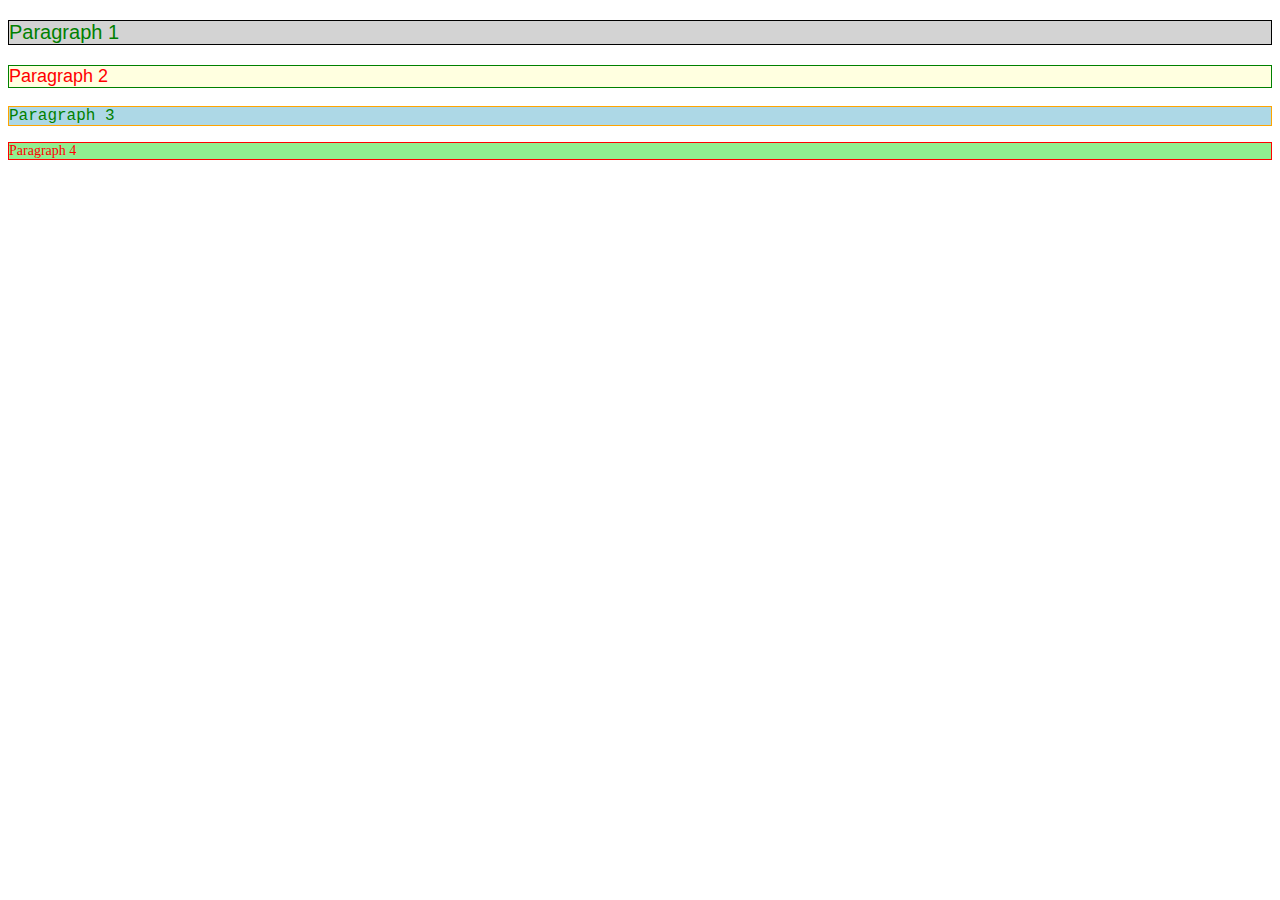
<file: 13_JS_DOM/index.html>
<!DOCTYPE html>
<html lang="en">
<head>
    <meta charset="UTF-8">
    <meta name="viewport" content="width=device-width, initial-scale=1.0">
    <title>Document</title>
</head>
<body>
    <p id="para1">First Paragraph</p>
    <p id="para2">Second Paragraph</p>
    <p id="para3">Third Paragraph</p>
    <p id="para4">Fourth Paragraph</p>

    <script src="./Ch13_pgm_01.js"></script>
</body>
</html>
</file>
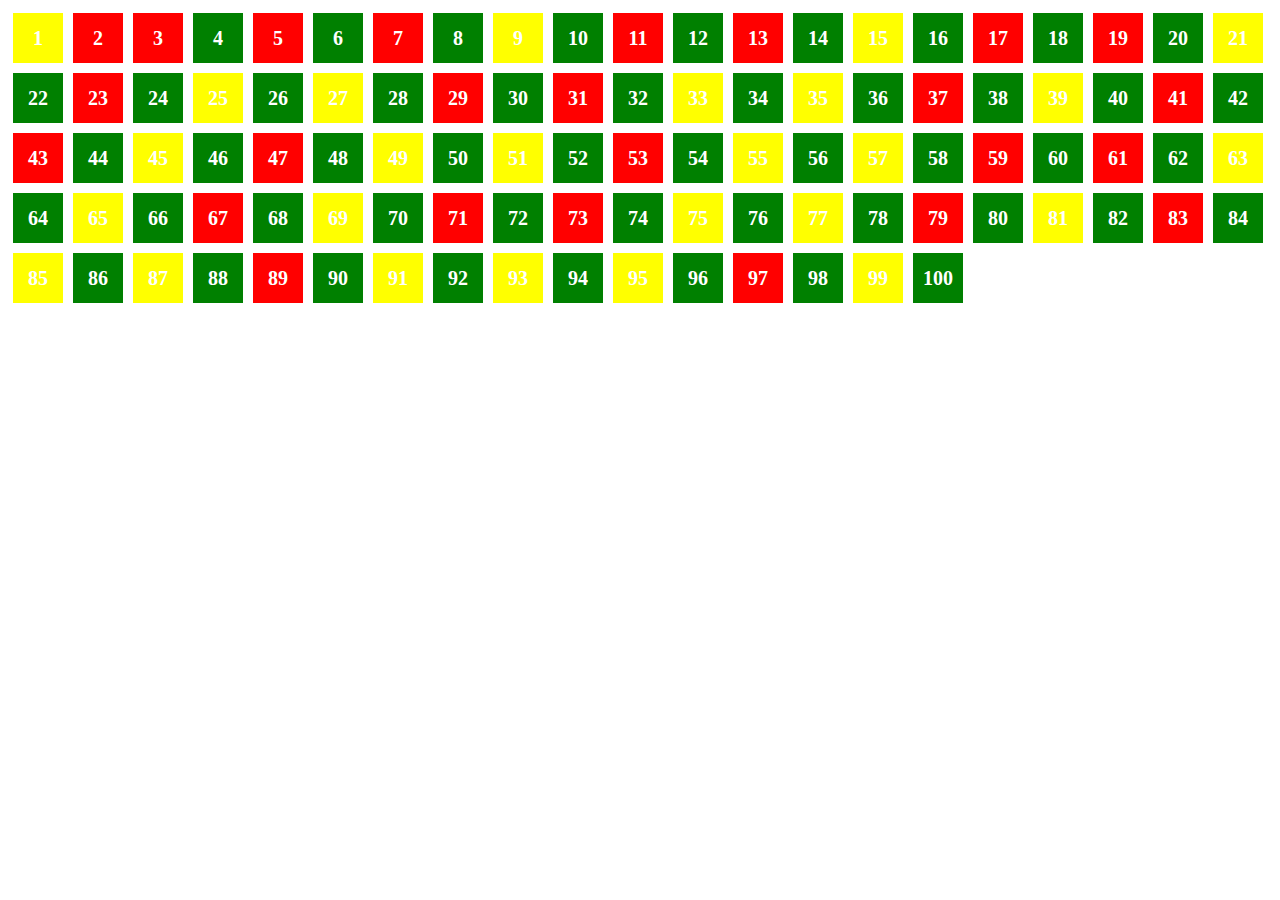
<file: 14_JS_Manipulating_DOM_object/index.html>
<!DOCTYPE html>
<html lang="en">
  <head>
    <title>Number Colors</title>
    <style>
      .container {
        display: flex;
        flex-wrap: wrap;
      }
      .number {
        width: 50px;
        height: 50px;
        display: flex;
        justify-content: center;
        align-items: center;
        margin: 5px;
        font-size: 20px;
        font-weight: bold;
        color: white;
      }
    </style>
  </head>
  <body>
    <div class="container" id="container"></div>
    <script src="./Ch14_pgm_01.js"></script>
  </body>
</html>
</file>
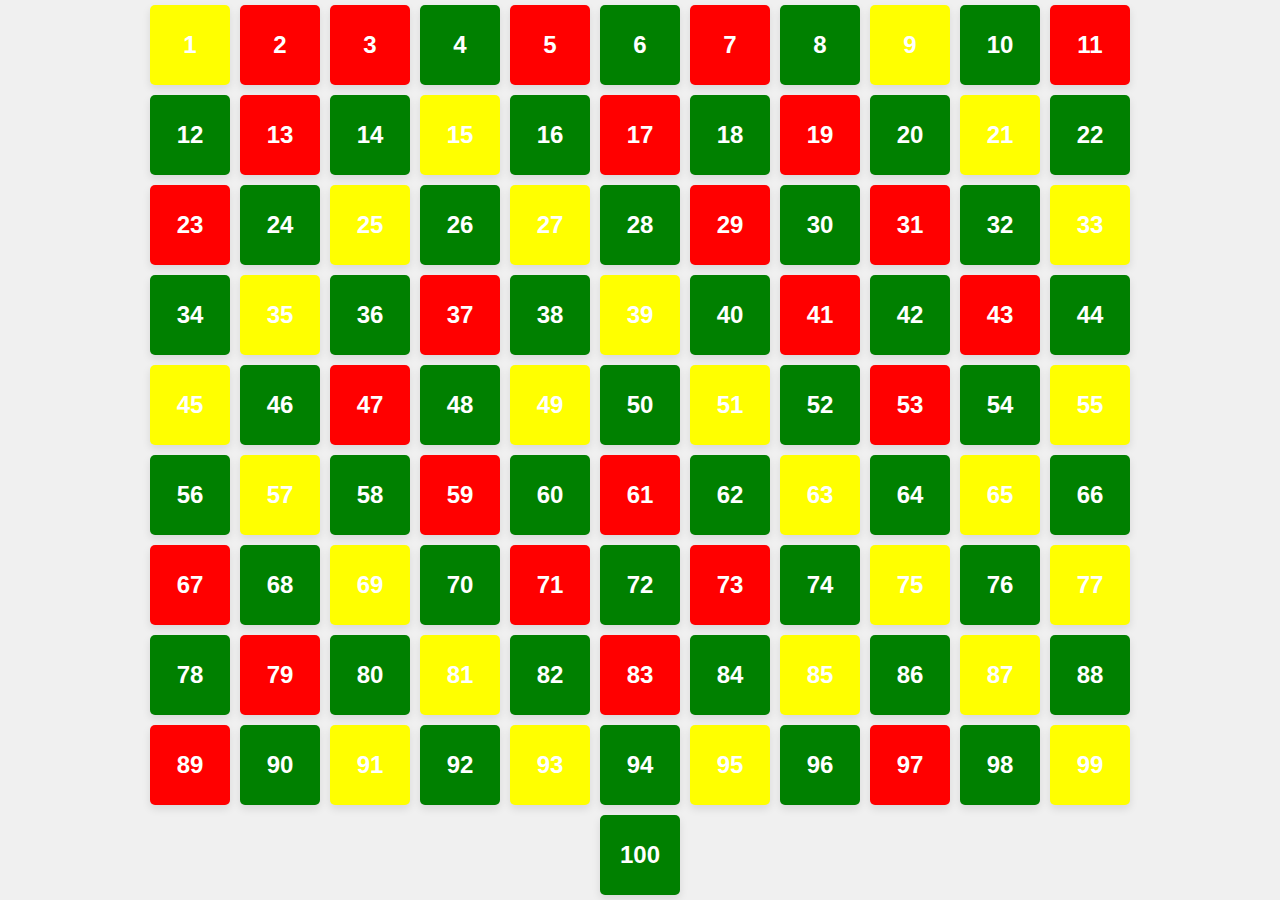
<file: 15_JS_Event_listeners/index.html>
<!DOCTYPE html>
<html lang="en">
  <head>
    <title>Number Generator</title>
    <style>
      body {
        font-family: Arial, sans-serif;
        display: flex;
        justify-content: center;
        align-items: center;
        height: 100vh;
        margin: 0;
        background-color: #f0f0f0;
      }
      .container {
        display: flex;
        flex-wrap: wrap;
        width: 80%;
        max-width: 1200px;
        justify-content: center;
      }
      .number {
        width: 80px;
        height: 80px;
        margin: 5px;
        display: flex;
        justify-content: center;
        align-items: center;
        font-size: 24px;
        font-weight: bold;
        color: white;
        border-radius: 5px;
        box-shadow: 0 4px 8px rgba(0, 0, 0, 0.1);
      }
    </style>
  </head>
  <body>
    <div class="container" id="container"></div>
    <script src="./Ch15_pgm_01.js"></script>
  </body>
</html>
</file>
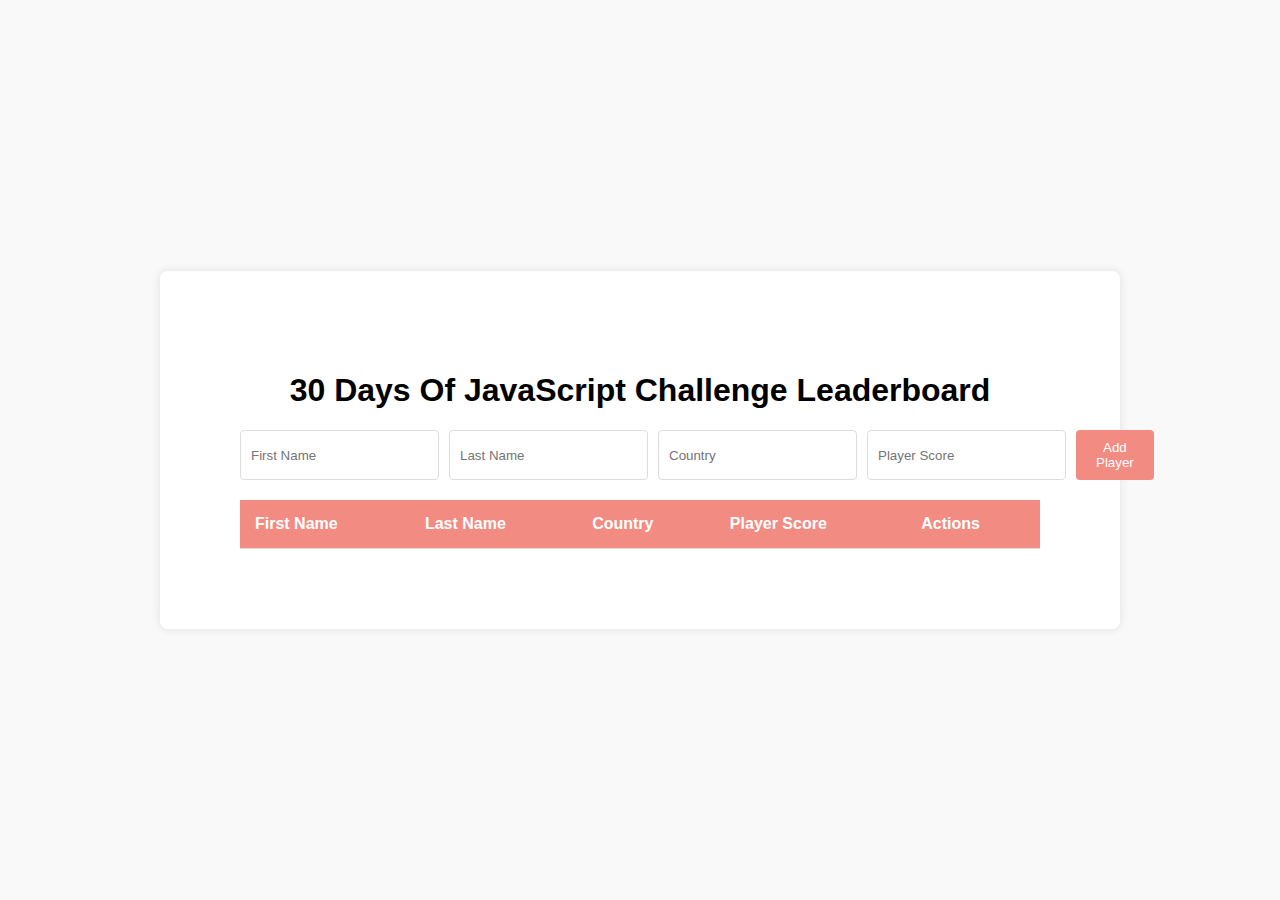
<file: 24_JS_Project_3/index.html>
<!DOCTYPE html>
<html lang="en">
<head>
  <meta charset="UTF-8">
  <meta name="viewport" content="width=device-width, initial-scale=1.0">
  <title>30 Days Of JavaScript Challenge Leaderboard</title>
  <link rel="stylesheet" href="styles.css">
</head>
<body>
  <div class="leaderboard">
    <h1>30 Days Of JavaScript Challenge Leaderboard</h1>
    <div class="form">
      <input type="text" id="firstName" placeholder="First Name">
      <input type="text" id="lastName" placeholder="Last Name">
      <input type="text" id="country" placeholder="Country">
      <input type="number" id="playerScore" placeholder="Player Score">
      <button onclick="addPlayer()">Add Player</button>
    </div>
    <table>
      <thead>
        <tr>
          <th>First Name</th>
          <th>Last Name</th>
          <th>Country</th>
          <th>Player Score</th>
          <th>Actions</th>
        </tr>
      </thead>
      <tbody id="leaderboardBody">
        <!-- Players will be added here -->
      </tbody>
    </table>
  </div>
  <script src="script.js"></script>
</body>
</html>
</file>
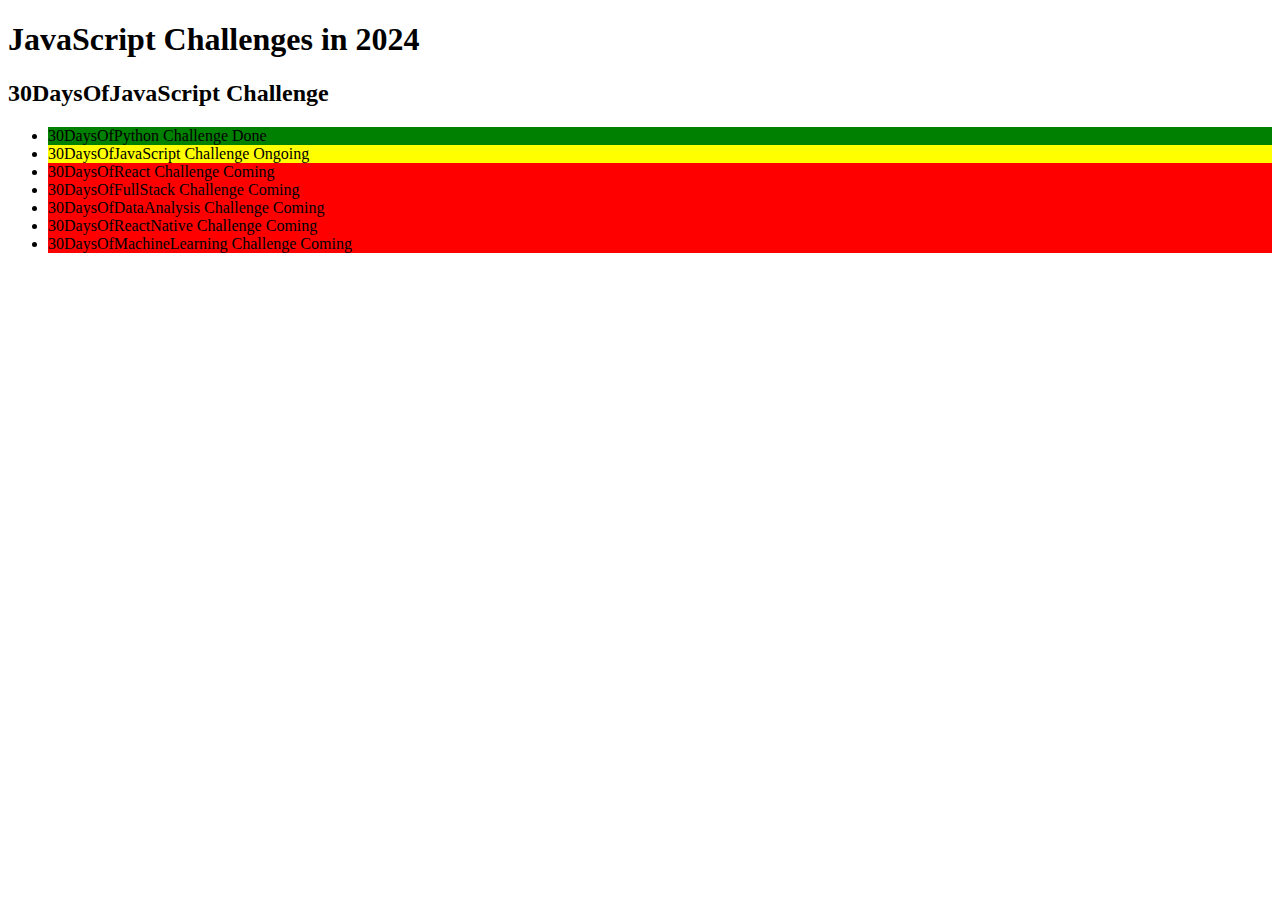
<file: 13_JS_DOM/index1.html>
<!DOCTYPE html>
<html lang="en">
  <head>
    <title>JavaScript for Everyone: DOM</title>
  </head>
  <body>
    <div class="wrapper">
      <h1 id="year">JavaScript Challenges in 2024</h1>
      <h2 id="date-time">30DaysOfJavaScript Challenge</h2>
      <ul>
        <li class="completed">30DaysOfPython Challenge Done</li>
        <li class="ongoing">30DaysOfJavaScript Challenge Ongoing</li>
        <li class="coming">30DaysOfReact Challenge Coming</li>
        <li class="coming">30DaysOfFullStack Challenge Coming</li>
        <li class="coming">30DaysOfDataAnalysis Challenge Coming</li>
        <li class="coming">30DaysOfReactNative Challenge Coming</li>
        <li class="coming">30DaysOfMachineLearning Challenge Coming</li>
      </ul>
    </div>
    <script src="./Ch13_pgm_02.js"></script>
  </body>
</html>
</file>
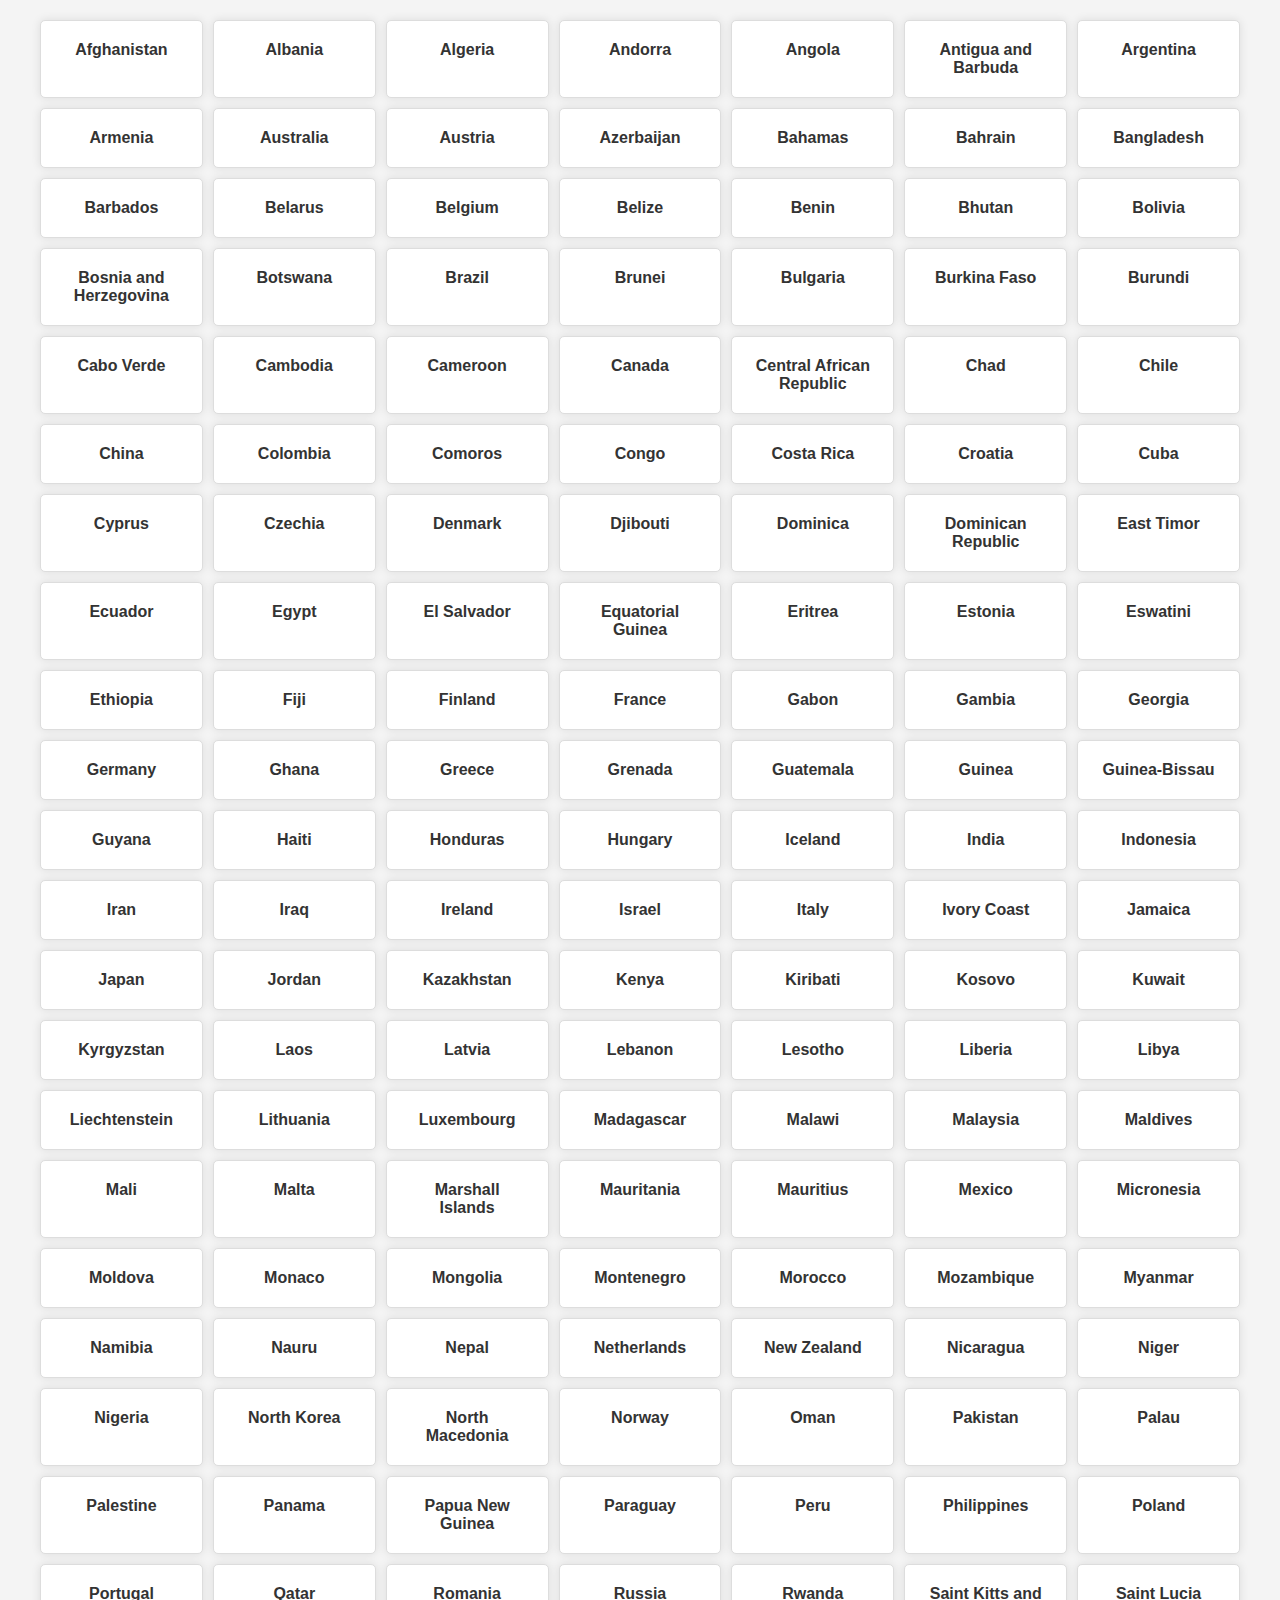
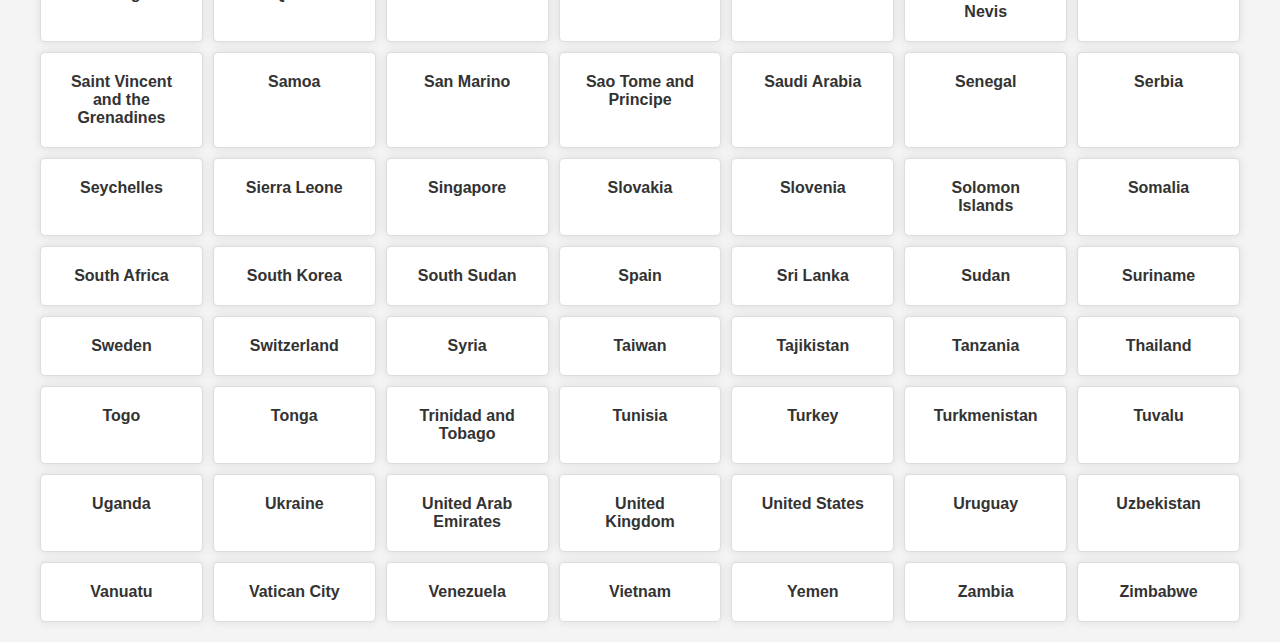
<file: 14_JS_Manipulating_DOM_object/index1.html>
<!DOCTYPE html>
<html lang="en">
<head>
  <title>Countries</title>
  <style>
    body {
      font-family: Arial, sans-serif;
      display: flex;
      justify-content: center;
      align-items: center;
      min-height: 100vh;
      background-color: #f4f4f4;
      margin: 0;
    }
    .container {
      display: grid;
      grid-template-columns: repeat(auto-fit, minmax(150px, 1fr));
      gap: 10px;
      max-width: 1200px;
      padding: 20px;
    }
    .country {
      background-color: #fff;
      border: 1px solid #ddd;
      border-radius: 5px;
      padding: 20px;
      box-shadow: 0 0 10px rgba(0, 0, 0, 0.1);
      text-align: center;
      font-size: 16px;
      font-weight: bold;
      color: #333;
      transition: transform 0.3s ease;
    }
    .country:hover {
      transform: scale(1.05);
    }
  </style>
</head>
<body>
  <div class="container" id="container"></div>
  <script src="./Ch14_pgm_02.js"></script>
</body>
</html>
</file>
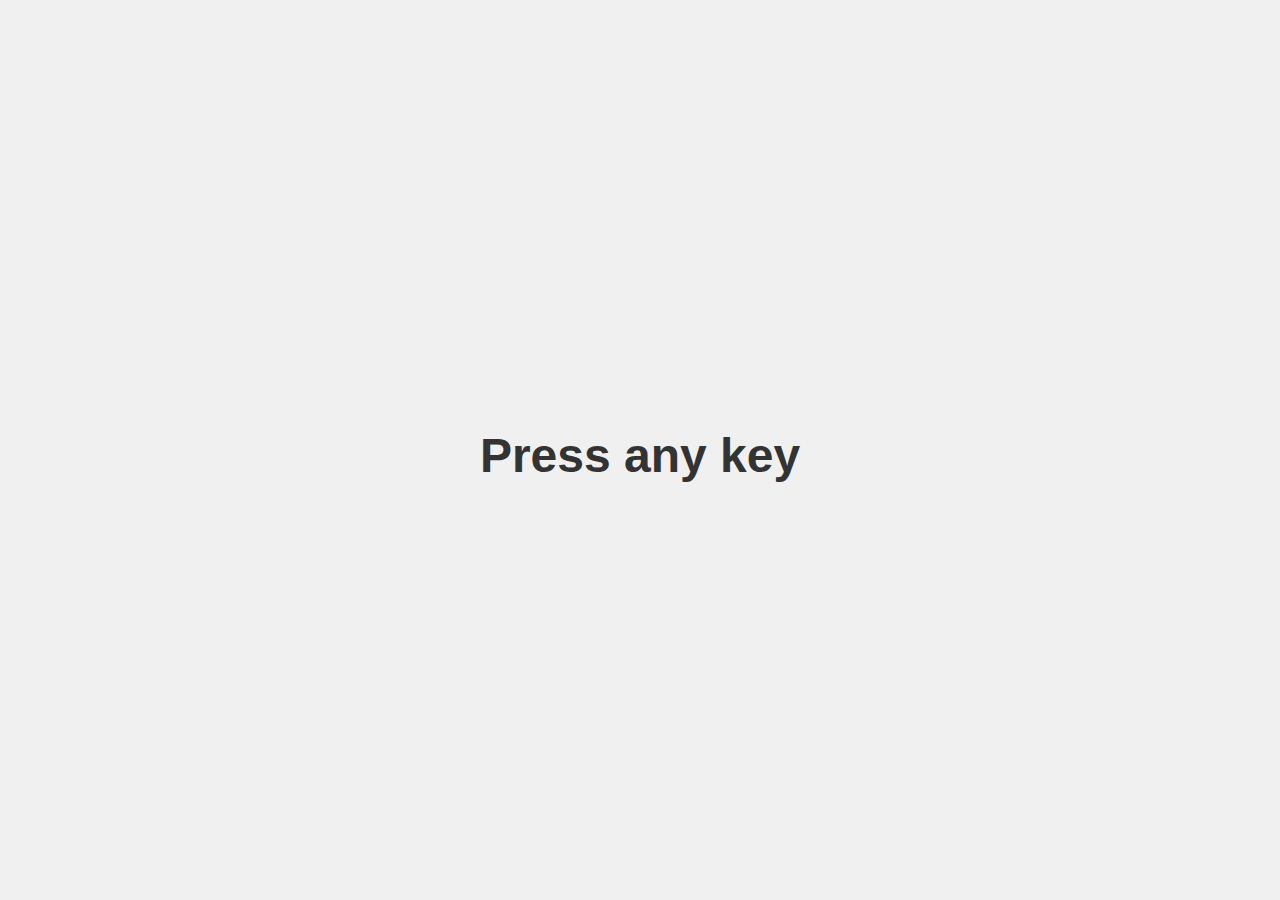
<file: 15_JS_Event_listeners/index1.html>
<!DOCTYPE html>
<html lang="en">
  <head>
    <title>Key Code Generator</title>
    <style>
      body {
        font-family: Arial, sans-serif;
        display: flex;
        justify-content: center;
        align-items: center;
        height: 100vh;
        margin: 0;
        background-color: #f0f0f0;
      }
      .container {
        text-align: center;
      }
      .key-code {
        font-size: 48px;
        font-weight: bold;
        margin-top: 20px;
        color: #333;
      }
      .key {
        font-size: 24px;
        margin-top: 10px;
        color: #555;
      }
    </style>
  </head>
  <body>
    <div class="container">
      <div class="key-code" id="key-code">Press any key</div>
      <div class="key" id="key"></div>
    </div>
    <script src="./Ch15_pgm_02.js"></script>
  </body>
</html>
</file>
<file: 24_JS_Project_3/styles.css>
/* styles.css */

body {
    font-family: Arial, sans-serif;
    background-color: #f9f9f9;
    display: flex;
    justify-content: center;
    align-items: center;
    height: 100vh;
    margin: 0;
  }
  
  .leaderboard {
    width: 80%;
    max-width: 800px;
    margin: 0 auto;
    background-color: #fff;
    padding: 80px;
    border-radius: 8px;
    box-shadow: 0 0 10px rgba(0, 0, 0, 0.1);
  }
  
  h1 {
    text-align: center;
  }
  
  .form {
    display: flex;
    justify-content: space-between;
    margin-bottom: 20px;
  }
  
  input {
    flex: 1;
    margin-right: 10px;
    padding: 10px;
    border: 1px solid #ddd;
    border-radius: 4px;
  }
  
  button {
    padding: 10px 20px;
    background-color: #f28b82;
    border: none;
    border-radius: 4px;
    color: #fff;
    cursor: pointer;
  }
  
  button:hover {
    background-color: #e57373;
  }
  
  table {
    width: 100%;
    border-collapse: collapse;
  }
  
  th, td {
    padding: 15px;
    text-align: left;
    border-bottom: 1px solid #ddd;
  }
  
  th {
    background-color: #f28b82;
    color: white;
  }
  
  .actions button {
    margin: 0 5px;
    padding: 5px 10px;
    background-color: #f28b82;
    border: none;
    border-radius: 4px;
    color: #fff;
    cursor: pointer;
  }
  
  .actions button:hover {
    background-color: #e57373;
  }
</file>
